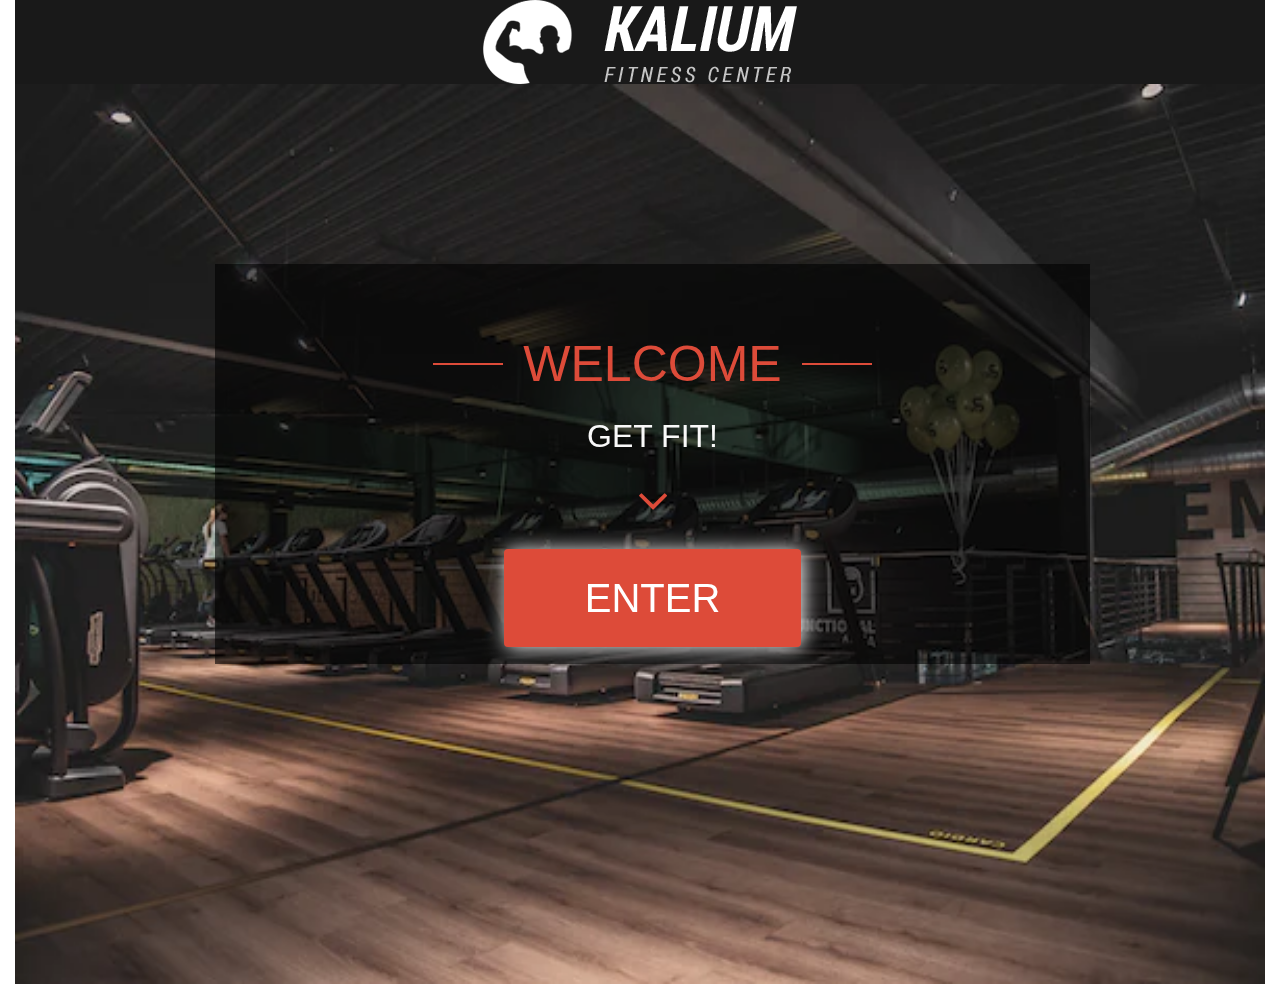
<file: Project/Folder/index.html>
<!DOCTYPE html>
<html lang="en" style="scroll-behavior: smooth;">
<head>
  <meta charset="UTF-8">
  <title>Project</title>
<link rel='stylesheet' href='https://maxcdn.bootstrapcdn.com/font-awesome/4.7.0/css/font-awesome.min.css'>
<link rel='stylesheet' href='https://cdnjs.cloudflare.com/ajax/libs/OwlCarousel2/2.2.0/assets/owl.carousel.css'><link rel="stylesheet" href="./inde.css">
<link rel='stylesheet' href='https://cdnjs.cloudflare.com/ajax/libs/twitter-bootstrap/4.0.0-alpha.6/css/bootstrap.min.css'><link rel="stylesheet" href="./inde.css">
<link href="https://fonts.googleapis.com/css?family=Montserrat:400,700" rel="stylesheet">
<script src="./script.js"></script>


<style>
#tall{
  height: 100vh;
  object-fit: cover;
}

</style>
</head>
<body style="overflow: hidden;">

    <div class="container-fluid " id="tall">
      <div class="text-center" style="background-color: rgba(0, 0, 0, 0.9);">
      <img src="./images/logo.png" alt="">
    </div>
<div class='owl-carousel' id='owlCarousel'>
  <div class='slide'>
    <img class='owl-item-bg img-fluid' src='../Folder/images/nil.webp'>
    <div class='slide-content'>
      <div class='overlay'></div>
      <h3>WELCOME</h3>
      <h2>Get fit!</h2>
      <i class="fa fa-angle-down"></i><br><br>
      <a name="" id="" class="btn" href="fred.html" role="button">ENTER</a>
    </div>
  </div>
  <div class='slide'>
    <img class='owl-item-bg img-fluid' src='../Folder/images/ny.webp'>
    <div class='slide-content'>
      <div class='overlay'></div>
      <h3>ARE YOU READY?</h3>
      <h2>Build your body, transform your life</h2>
      <i class="fa fa-angle-down"></i><br><br>
      <a name="" id="" class="btn" href="fred.html" role="button">ENTER</a>

    </div>
  </div>
  <div class='slide'>
    <img class='owl-item-bg img-fluid' src='../Folder/images/nx.webp'>
    <div class='slide-content'>
      <div class='overlay'></div>
      <h3>EXPLORE!</h3>
      <h2>Go for it</h2>
      <i class="fa fa-angle-down"></i><br><br>
      <a name="" id="" class="btn" href="fred.html" role="button">ENTER</a>

    </div>
  </div>
  <div class='slide'>
    <img class='owl-item-bg img-fluid' src='../Folder/images/na.webp'>
    <div class='slide-content'>
      <div class='overlay'></div>
      <h3>GET MOTIVATED</h3>
      <h2>Work your way through it</h2>
      <i class="fa fa-angle-down"></i><br><br>
      <a name="" id="" class="btn" href="fred.html" role="button">ENTER</a>

    </div>
  </div>
  <div class='slide'>
    <img class='owl-item-bg img-fluid' src='../Folder/images/nb.webp'>
    <div class='slide-content'>
      <div class='overlay'></div>
      <h3>STAY FIT</h3>
      <h2>Work out your way</h2>
      <i class="fa fa-angle-down"></i><br><br>
      <a name="" id="" class="btn" href="fred.html" role="button">ENTER</a>

    </div>
  </div>
  <div class='slide'>
    <img class='owl-item-bg img-fluid' src='../Folder/images/ni.webp'>
    <div class='slide-content'>
      <div class='overlay'></div>
      <h3>ENERGY</h3>
      <h2>Empower yourself</h2>
      <i class="fa fa-angle-down"></i><br><br>
      <a name="" id="" class="btn" href="fred.html" role="button">ENTER</a>

    </div>
  </div>
  <div class='slide'>
    <img class='owl-item-bg img-fluid' src='../Folder/images/no.webp'>
    <div class='slide-content'>
      <div class='overlay'></div>
      <h3>WELCOME</h3>
      <h2>Get ready to burn</h2>
      <i class="fa fa-angle-down"></i><br><br>
      <a name="" id="" class="btn" href="fred.html" role="button">ENTER</a>

    </div>
  </div>
</div>
</div>

     



  <script src='https://cdnjs.cloudflare.com/ajax/libs/jquery/2.1.0/jquery.min.js'></script>
<script src='https://cdnjs.cloudflare.com/ajax/libs/OwlCarousel2/2.2.0/owl.carousel.js'></script>
<script src='https://cdnjs.cloudflare.com/ajax/libs/twitter-bootstrap/3.3.7/js/bootstrap.min.js'></script><script  src="./script.js"></script>

</body>
</html>
</file>
<file: Project/Folder/inde.css>
html,body{
    width: 100%;
    height: 100%;
  }
  
  #owlCarousel, 
  .owl-stage-outer, 
  .owl-stage,
  .owl-item-bg,
  .owl-item { 
    height: 100%;
    min-height: 200px;
  }
  
  #owlCarousel{
    width: 100%;
    overflow: hidden;
    position: relative;
  }
  #owlCarousel:hover .owl-nav{
      opacity: 1;
  }
  .owl-item {
      display: inline-block;
      width: 100%;
      overflow: hidden;
      -webkit-backface-visibility: hidden;
      -webkit-transform: translateZ(0) scale(1.0, 1.0);
  }
  
  .owl-item .owl-item-bg {
      width: 100%;
      display: inline-block;
      position: absolute;
      background-size: 100% 100%;
      background-position: center center;
  }
  
  .owl-nav {
    position: absolute;
    top: 50%;
    transform: translateY(-80px);
    left: 0;
    right: 0;
      opacity: 0;
      transition: all .3s;
  }
  
  .owl-prev,
  .owl-next {
      width: 200px;
      height: 100px;
      line-height: 70px;
      position: absolute;
      top:50%;
      transform: translateY(50%);
      border-radius: 4px;
      overflow: hidden;
      transition: all 1s ease
  }
  
  .owl-prev { 
      left: 10px;
  }
  .owl-next { 
      right: 10px; 
  }
  .owl-prev-thump,
  .owl-prev-icon,
  .owl-next-thump,
  .owl-next-icon {
      height: 100%;
  }
  .owl-prev-thump,
  .owl-next-thump {
      width: 100%;
      background-size: cover;
      transition: all 1s ease-in-out;
      image-rendering: -webkit-optimize-contrast;
  }
  .owl-prev-icon,
  .owl-next-icon {
      width: 40%;
          height: 100%;
      background-color: rgba(0,0,0,.4);
      position: absolute;
      top: 0;
          padding-top: 8%;
      text-align: center;
      transition: all 1s ease;
  }
  .owl-prev-icon:before,
  .owl-next-icon:before {
      font-family: FontAwesome;
      color: rgba(255,255,255,.7);
      font-size: 30px;
      transition: all 1s ease
  }
  .owl-prev-icon:before {
      content: '\f104';
  }
  .owl-next-icon:before {
      content: '\f105';
  }
  
  .owl-prev-icon {left: 0;}
  .owl-next-icon {right: 0}
  
  .owl-prev:hover,
  .owl-next:hover {
      -webkit-animation: navShadow 4s ease-in-out infinite;
              animation: navShadow 4s ease-in-out infinite;
  }
  .owl-prev:hover .owl-prev-icon,
  .owl-next:hover .owl-next-icon {
      width: 25%;
  }
    
  .owl-prev.disabled:hover , 
  .owl-next.disabled:hover {
    -webkit-animation: none;
            animation: none;
  }
  .owl-prev.disabled:hover .owl-prev-icon, 
  .owl-next.disabled:hover .owl-next-icon {
    width: 50%;
  }
  
  .slide-content {
    position: absolute;
    right: 0;
    top: 20%;
    width: 70%;
    height: 400px;
    padding: 70px 70px 0;
    text-align: center;
    transform: translate(-50%,-50%) rotate3d(1, 0, 0, -90deg);
    background-color: rgba(0, 0, 0, 0.591);
    transform-origin: bottom;
    color: #fff;
  }
  .slide-content, 
  .slide-content h3,
  .slide-content h2,
  .slide-content p,
  .slide-content h3:before,
  .slide-content h3:after {
    transition: all 2s ease;
  }
  .slide-content h3 {
    position: relative;
    display: inline-block;
    text-transform: uppercase;
    color: #DD4B39;
    transform: translate3d(-100%, 0,1px);
    font-size: 50px;
  }
  .slide-content h3:before,
  .slide-content h3:after {
    content: '';
    display: block;
    width: 70px;
    height: 2px;
    position: absolute;
    top: 49%;
    background-color: #DD4B39;

  }
  .slide-content h3:before {
    left: -90px;
    transform: translate3d(-700%, 0, 1px)
  }
  .slide-content h3:after {
    right: -90px;
    transform: translate3d(700%, 0, 1px)
  }
  .slide-content h2 {
    color: #f9f9f9;
  /*   font-size: 1.3em; */
    margin-top: 15px;
    margin-bottom: 20px;
    text-transform: uppercase;
    transform: translate3d(100%, 0,1px);
  }
  .slide-content p {
  /*   font-size: .6em; */
  /*   padding: 0 190px; */
    line-height: 1.4em;
    letter-spacing: 1px;
    text-transform: capitalize;
    color: rgba(255,255,255,.8);
    transform: translate3d(0, 400%,1px);
  }
  .owl-item.active .slide-content {
    transform: translate(-20%, 0%) rotate3d(1, 0, 0, 0);
    transition-delay: .7s
  }
  .owl-item.active h3,
  .owl-item.active h2,
  .owl-item.active p,
  .owl-item.active h3:before,
  .owl-item.active h3:after {
    transform: translate3d(0, 0,1px);
    transition-delay: 1s
  }
  .btn{
    background-color: #DD4B39;
    padding: 18px 80px;
    color: white;
    transition: 1s all;
    box-shadow: #f9f9f9 2px 1px 20px;
    font-size: 40px;


  }
  .btn:hover{
    background-color:#f9f9f9;
    color: black;
    transform: scale(0.7);
    box-shadow: #DD4B39 2px 1px 20px;
  }
  .fa{
    color: #DD4B39;
    font-size: 50px;

  }
</file>
